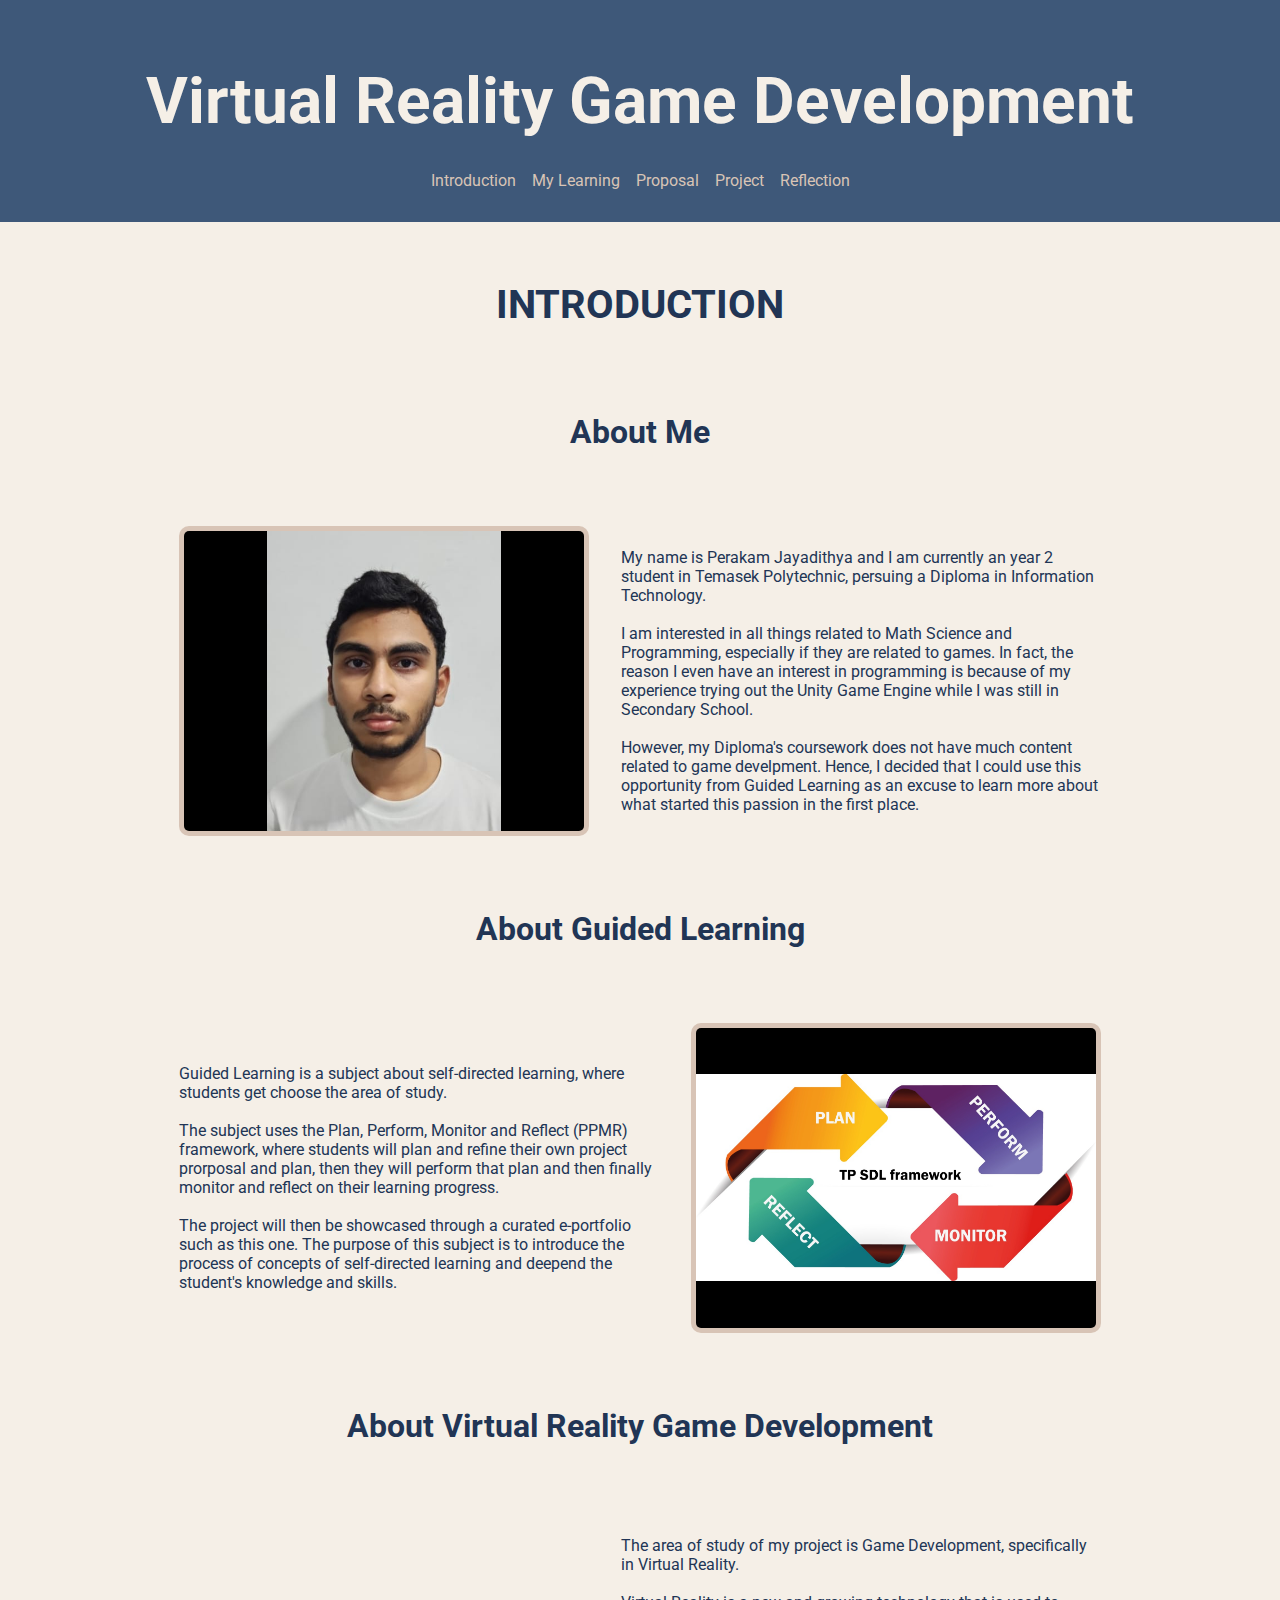
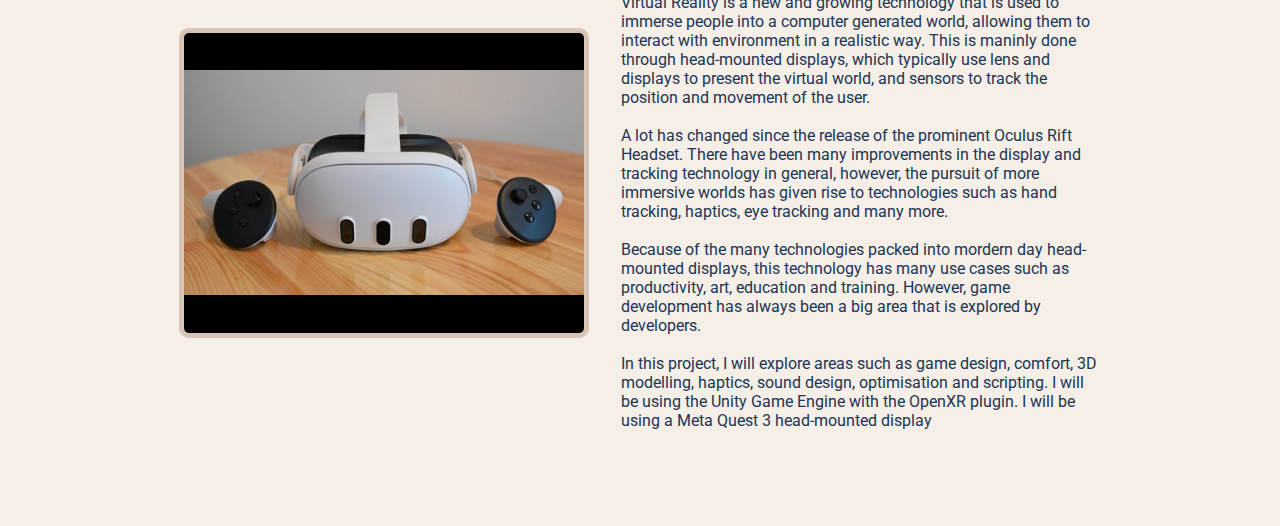
<file: docs/index.html>
<!DOCTYPE html>
<html lang="en">
  <head>
    <meta charset="UTF-8" />
    <meta name="viewport" content="width=device-width, initial-scale=1.0" />
    <title>E-Portfolio</title>
    <link rel="stylesheet" href="./styles.css" />
    <link rel="preconnect" href="https://fonts.googleapis.com" />
    <link rel="preconnect" href="https://fonts.gstatic.com" crossorigin />
    <link
      href="https://fonts.googleapis.com/css2?family=Roboto:ital,wght@0,100;0,300;0,400;0,500;0,700;0,900;1,100;1,300;1,400;1,500;1,700;1,900&display=swap"
      rel="stylesheet"
    />
  </head>
  <body>
    <div class="header">
      <h1>
        Virtual Reality Game Development
      </h1>
      <ul>
        <li><a href="">Introduction</a></li>
        <li><a href="./pages/myLearning.html">My Learning</a></li>
        <li><a href="./pages/proposal.html">Proposal</a></li>
        <li><a href="./pages/project.html">Project</a></li>
        <li><a href="./pages/reflection.html">Reflection</a></li>
      </ul>
    </div>

  <div class="content">
    <h1>INTRODUCTION</h1>
    <div class="section">
      <h2>About Me</h2>
      <div class="entry">
        <figure>
          <div class="image-background">
            <img src="./assets/images/Me.jpeg">
          </div>
        </figure>
        <p>
          My name is Perakam Jayadithya and I am currently an year
          2 student in Temasek Polytechnic, persuing a Diploma in
          Information Technology.<br/><br/>

          I am interested in all things related to Math Science and
          Programming, especially if they are related to games. In fact, 
          the reason I even have an interest in programming is because
          of my experience trying out the Unity Game Engine while I
          was still in Secondary School.<br/><br/>

          However, my Diploma's coursework does not have much content
          related to game develpment. Hence, I decided that I could use
          this opportunity from Guided Learning as an excuse to learn more
          about what started this passion in the first place.
        </p>
      </div>
      <h2>About Guided Learning</h2>
      <div class="entry">
        <p>
          Guided Learning is a subject about self-directed learning,
          where students get choose the area of study.<br/><br/>

          The subject uses the Plan, Perform, Monitor and 
          Reflect (PPMR) framework, where students will plan and 
          refine their own project prorposal and plan, then 
          they will perform that plan and then finally
          monitor and reflect on their learning progress.<br/><br/>

          The project will then be showcased through a curated
          e-portfolio such as this one. The purpose of this subject
          is to introduce the process of concepts of self-directed
          learning and deepend the student's knowledge and skills.
        </p>
        <figure>
          <div class="image-background">
            <img src="./assets/images/PPMR.jpg">
          </div>
        </figure>
      </div>
      <h2>About Virtual Reality Game Development</h2>
      <div class="entry">
        <figure>
          <div class="image-background">
            <img src="./assets/images/Quest3.jpg">
          </div>
        </figure>
        <p>
          The area of study of my project is Game Development,
          specifically in Virtual Reality.<br/><br/>

          Virtual Reality is a new and growing technology that is used to
          immerse people into a computer generated world, allowing them
          to interact with environment in a realistic way. This is maninly
          done through head-mounted displays, which typically use lens
          and displays to present the virtual world, and sensors to track
          the position and movement of the user.<br/><br/>  

          A lot has changed since the release of the prominent Oculus Rift
          Headset. There have been many improvements in the display and tracking
          technology in general, however, the pursuit of more immersive worlds
          has given rise to technologies such as hand tracking, haptics,
          eye tracking and many more.<br><br/>

          Because of the many technologies packed into mordern
          day head-mounted displays, this technology has many use
          cases such as productivity, art, education and training. However,
          game development has always been a big area that is explored
          by developers.<br/><br>
          
          In this project, I will explore areas such as game design, comfort,
          3D modelling, haptics, sound design, optimisation and scripting. I will
          be using the Unity Game Engine with the OpenXR plugin. I will be using a
          Meta Quest 3 head-mounted display
      </div>
    </div>
  </div>
  </body>
</html>
</file>
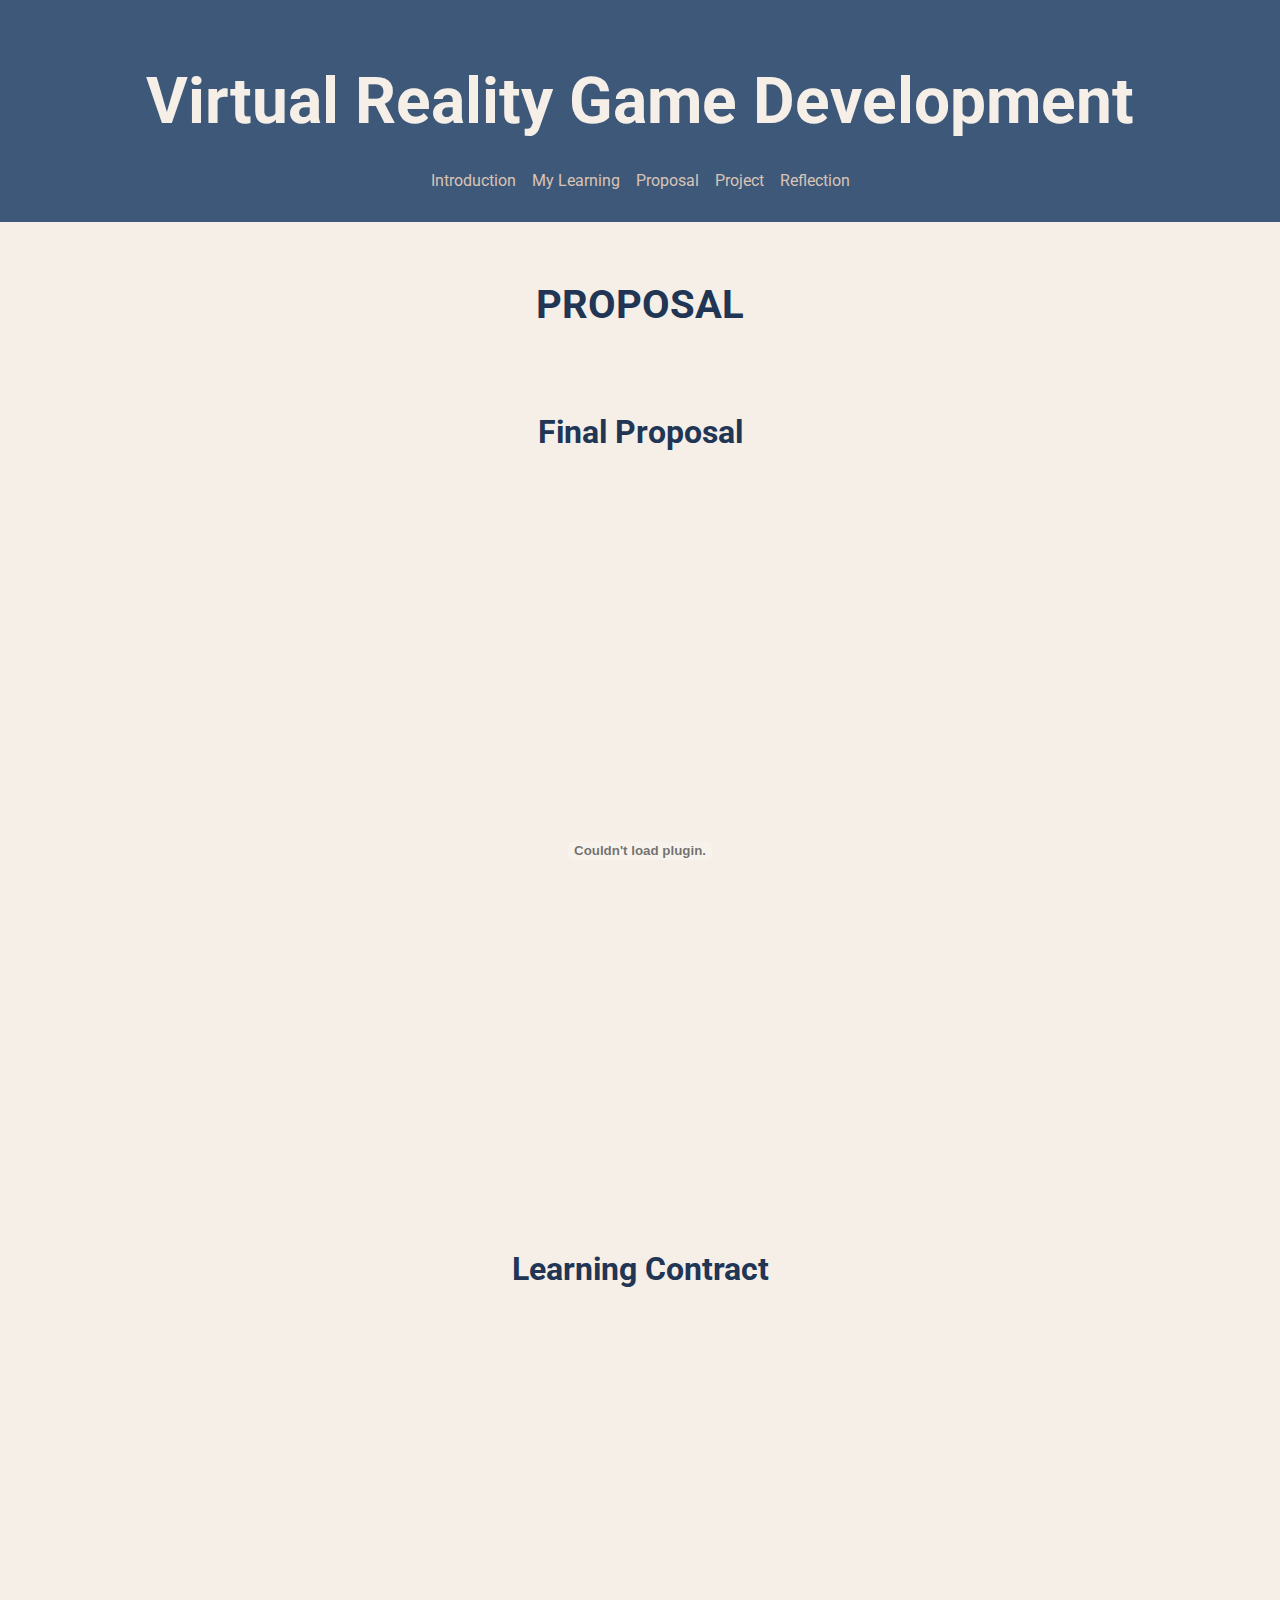
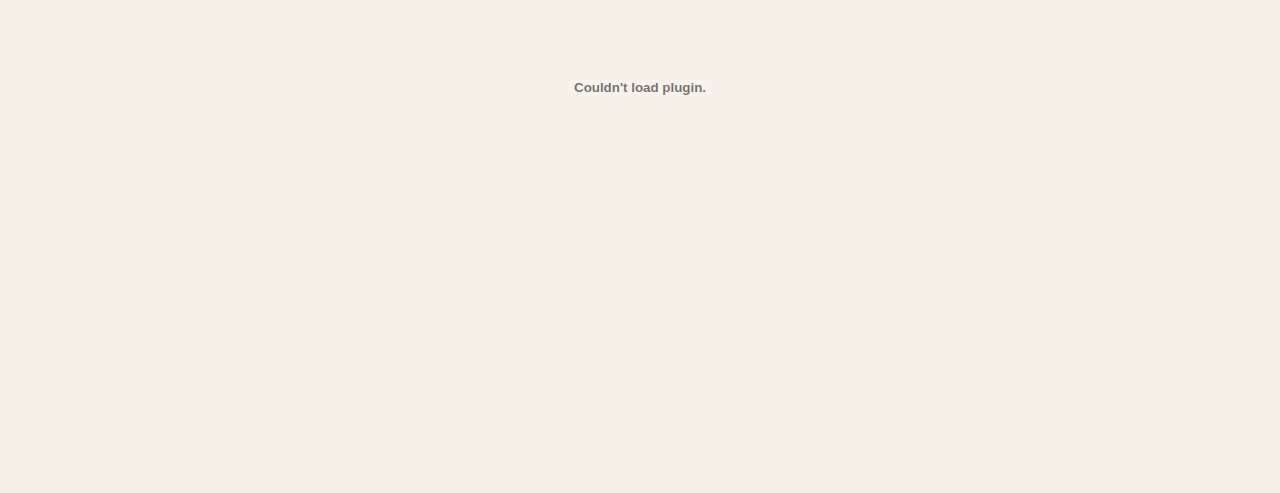
<file: docs/pages/proposal.html>
<!DOCTYPE html>
<html lang="en">
  <head>
    <meta charset="UTF-8" />
    <meta name="viewport" content="width=device-width, initial-scale=1.0" />
    <title>E-Portfolio</title>
    <link rel="stylesheet" href="../styles.css" />
    <link rel="preconnect" href="https://fonts.googleapis.com" />
    <link rel="preconnect" href="https://fonts.gstatic.com" crossorigin />
    <link
      href="https://fonts.googleapis.com/css2?family=Roboto:ital,wght@0,100;0,300;0,400;0,500;0,700;0,900;1,100;1,300;1,400;1,500;1,700;1,900&display=swap"
      rel="stylesheet"
    />
  </head>
  <body>
    <div class="header">
      <h1>
        Virtual Reality Game Development
      </h1>
      <ul>
        <li><a href="../index.html">Introduction</a></li>
        <li><a href="./myLearning.html">My Learning</a></li>
        <li><a href="">Proposal</a></li>
        <li><a href="./project.html">Project</a></li>
        <li><a href="./reflection.html">Reflection</a></li>
      </ul>
    </div>
    
    <div class="content">
      <h1>PROPOSAL</h1>
      <div class="section">
        <h2>Final Proposal</h2>
        <embed src="../assets/pdfs/Proposal.pdf" type="application/pdf", width="450", height="650">
        <h2>Learning Contract</h2>
        <embed src="../assets/pdfs/My Learning Contract.pdf" type="application/pdf", width="450", height="650">
      </div>
    </div>
  </body>
</html>
</file>
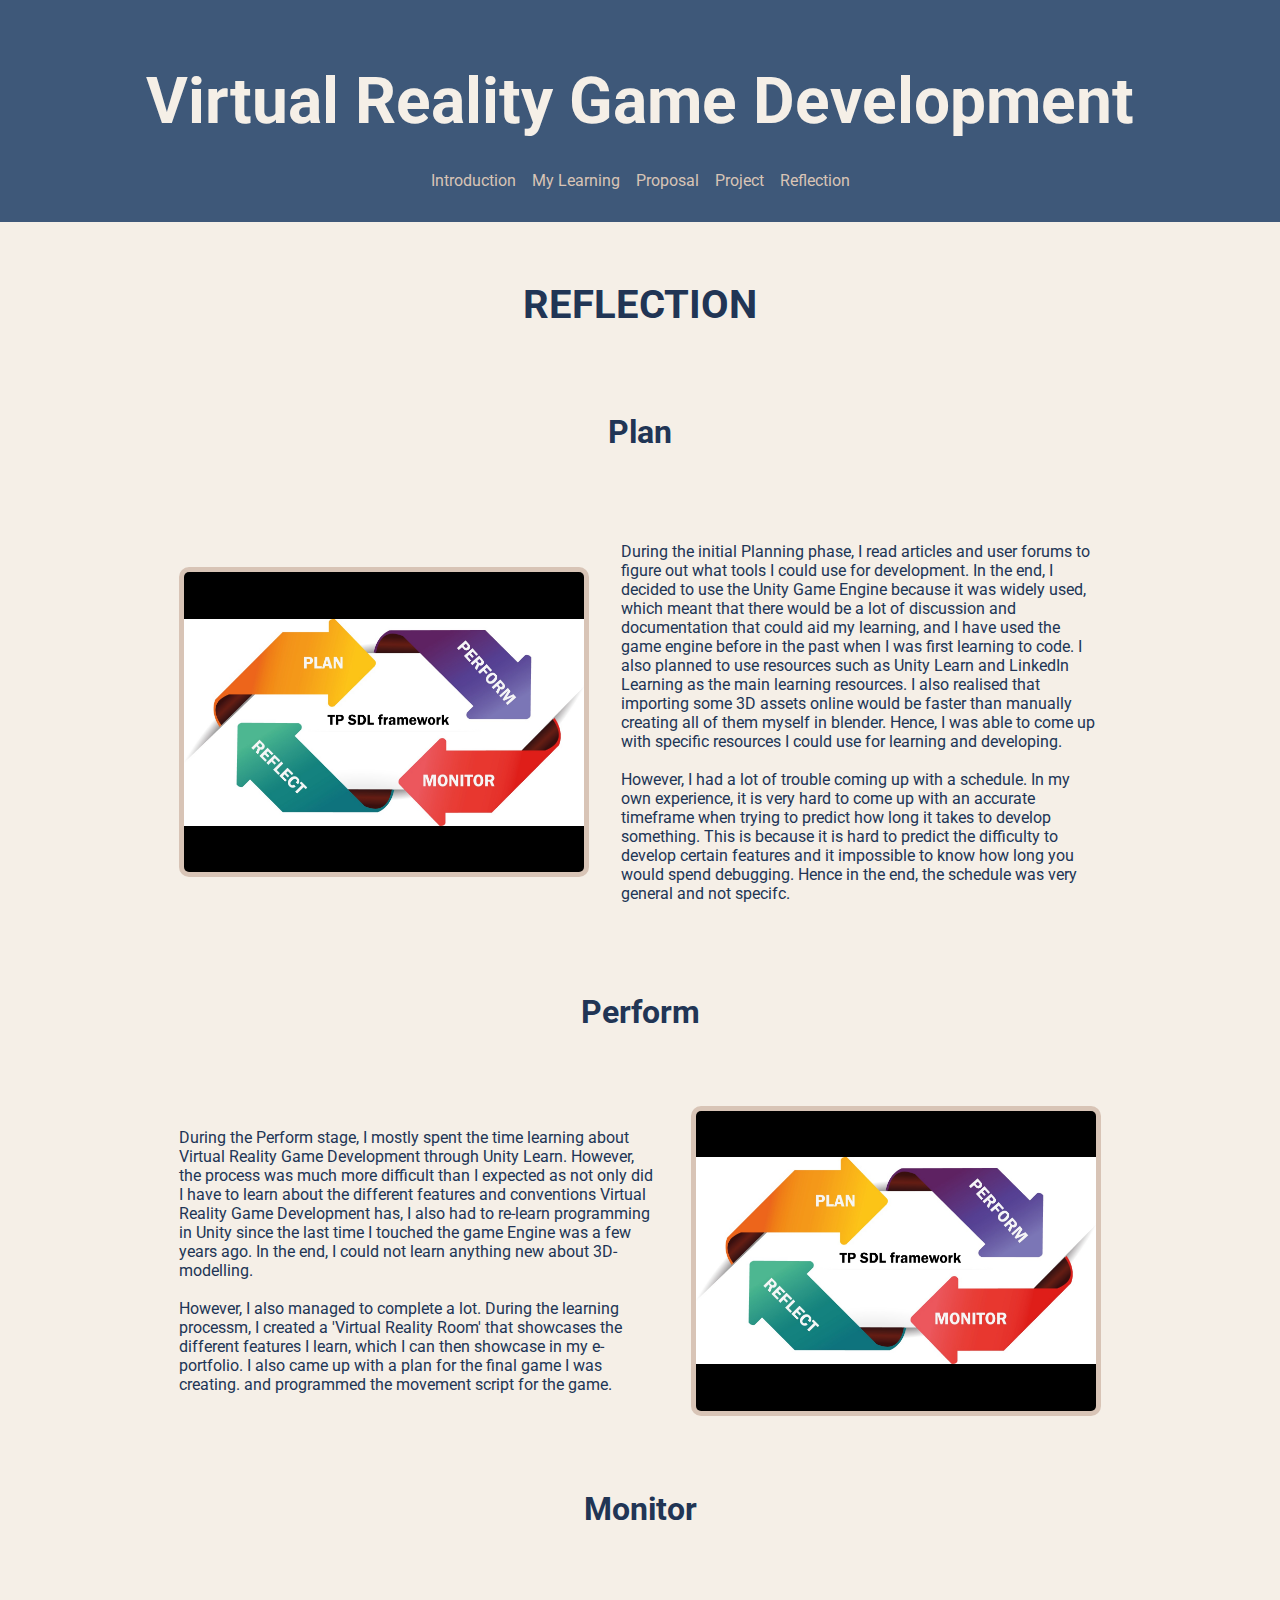
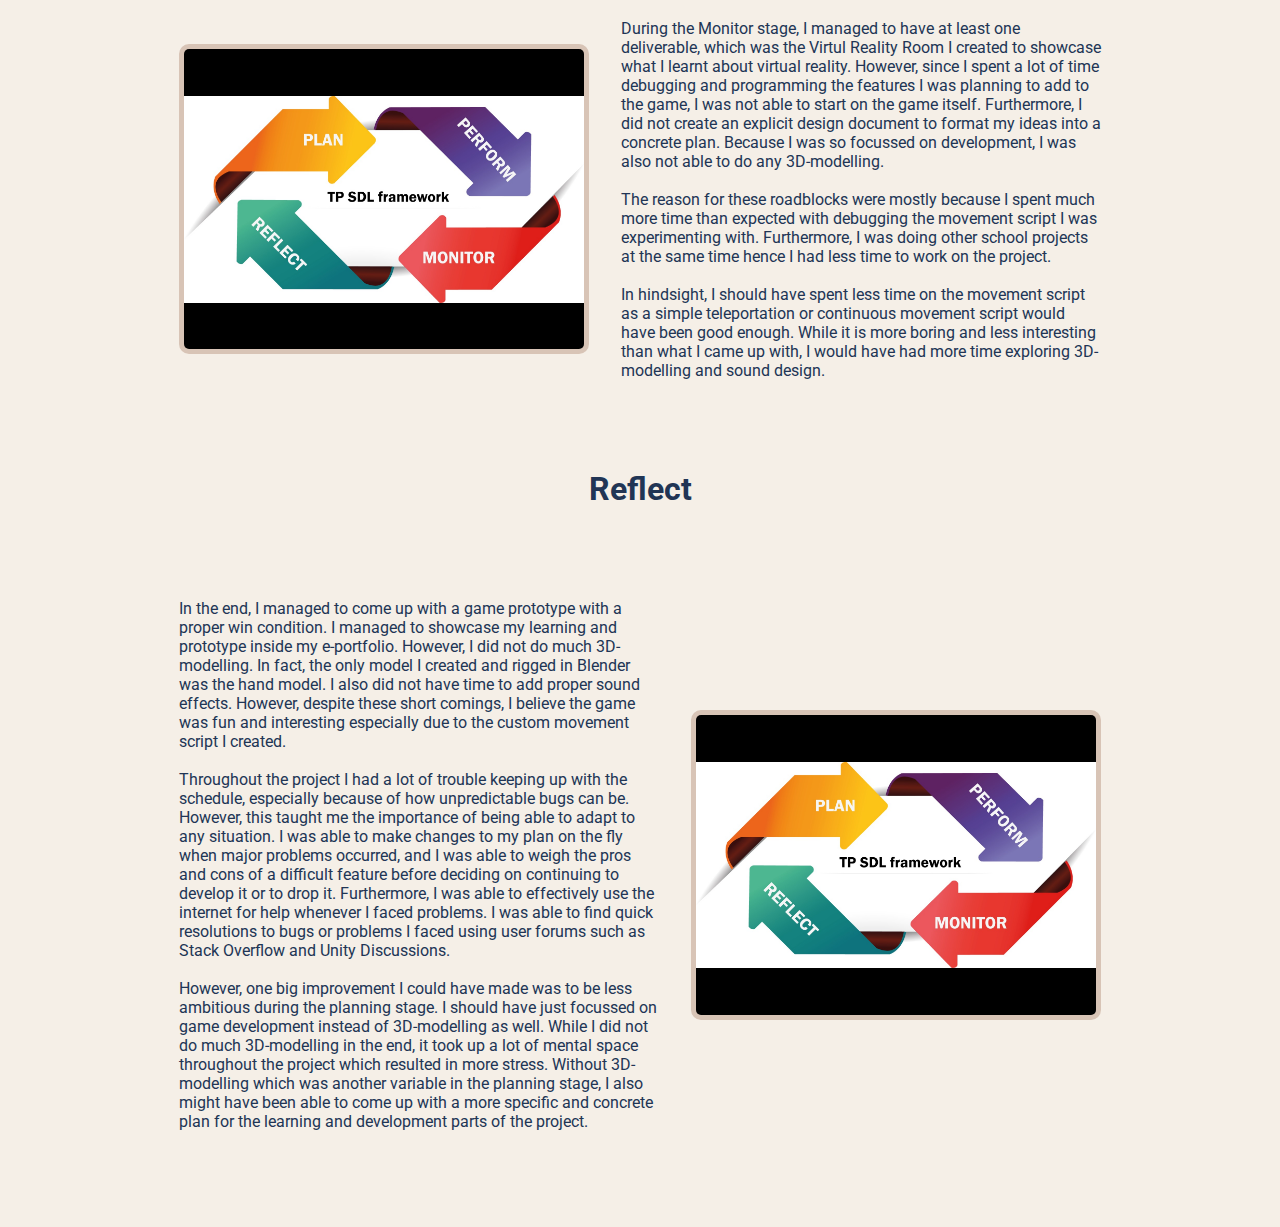
<file: docs/pages/reflection.html>
<!DOCTYPE html>
<html lang="en">
  <head>
    <meta charset="UTF-8" />
    <meta name="viewport" content="width=device-width, initial-scale=1.0" />
    <title>E-Portfolio</title>
    <link rel="stylesheet" href="../styles.css" />
    <link rel="preconnect" href="https://fonts.googleapis.com" />
    <link rel="preconnect" href="https://fonts.gstatic.com" crossorigin />
    <link
      href="https://fonts.googleapis.com/css2?family=Roboto:ital,wght@0,100;0,300;0,400;0,500;0,700;0,900;1,100;1,300;1,400;1,500;1,700;1,900&display=swap"
      rel="stylesheet"
    />
  </head>
  <body>
    <div class="header">
      <h1>
        Virtual Reality Game Development
      </h1>
      <ul>
        <li><a href="../index.html">Introduction</a></li>
        <li><a href="./myLearning.html">My Learning</a></li>
        <li><a href="./proposal.html">Proposal</a></li>
        <li><a href="./project.html">Project</a></li>
        <li><a href="">Reflection</a></li>
      </ul>
    </div>
    
    <div class="content">
      <h1>REFLECTION</h1>
      <div class="section">
        <h2>Plan</h2>
        <div class="entry">
          <figure>
            <div class="image-background">
              <img src="../assets/images/PPMR.jpg">
            </div>
          </figure>
          <p>
            During the initial Planning phase, I read articles and user forums to figure out what tools I could use for development.
            In the end, I decided to use the Unity Game Engine because it was widely used, which meant that there would be a lot of
            discussion and documentation that could aid my learning, and I have used the game engine before in the past when I was first
            learning to code. I also planned to use resources such as Unity Learn and LinkedIn Learning as the main learning
            resources. I also realised that importing some 3D assets online would be faster than manually creating all of them myself in 
            blender. Hence, I was able to come up with specific resources I could use for learning and developing.<br/><br/>

            However, I had a lot of trouble coming up with a schedule. In my own experience, it is very hard to come up with an accurate
            timeframe when trying to predict how long it takes to develop something. This is because it is hard to predict the difficulty
            to develop certain features and it impossible to know how long you would spend debugging. Hence in the end, the schedule was
            very general and not specifc.
          </p>
        </div>
        <h2>Perform</h2>
        <div class="entry">
          <p>
            During the Perform stage, I mostly spent the time learning about Virtual Reality Game Development through Unity Learn. 
            However, the process was much more difficult than I expected as not only did I have to learn about the different features 
            and conventions Virtual Reality Game Development has, I also had to re-learn programming in Unity since the last time I 
            touched the game Engine was a few years ago. In the end, I could not learn anything new about 3D-modelling.<br/><br/>

            However, I also managed to complete a lot. During the learning processm, I created a 'Virtual Reality Room' 
            that showcases the different features I learn, which I can then showcase in my e-portfolio. I also came up with a
            plan for the final game I was creating. and programmed the movement script for the game.
          </p>
          <figure>
            <div class="image-background">
              <img src="../assets/images/PPMR.jpg">
            </div>
          </figure>
        </div>
        <h2>Monitor</h2>
        <div class="entry">
          <figure>
            <div class="image-background">
              <img src="../assets/images/PPMR.jpg">
            </div>
          </figure>
          <p>
            During the Monitor stage, I managed to have at least one deliverable, which was the Virtul Reality Room I created
            to showcase what I learnt about virtual reality. However, since I spent a lot of time debugging and programming the
            features I was planning to add to the game, I was not able to start on the game itself. Furthermore, I did not create an
            explicit design document to format my ideas into a concrete plan. Because I was so focussed on development, I was
            also not able to do any 3D-modelling.<br/><br/>

            The reason for these roadblocks were mostly because I spent much more time than expected with debugging the movement script
            I was experimenting with. Furthermore, I was doing other school projects at the same time hence I had less time to work on
            the project.<br/><br/>

            In hindsight, I should have spent less time on the movement script as a simple teleportation or continuous movement script
            would have been good enough. While it is more boring and less interesting than what I came up with, I would have had more
            time exploring 3D-modelling and sound design.
          </p>
        </div>
        <h2>Reflect</h2>
        <div class="entry">
          <p>
            In the end, I managed to come up with a game prototype with a proper win condition. I managed to showcase my learning and
            prototype inside my e-portfolio. However, I did not do much 3D-modelling. In fact, the only model I created and rigged in
            Blender was the hand model. I also did not have time to add proper sound effects.
            However, despite these short comings, I believe the game was fun and interesting especially due to the custom movement
            script I created.<br/><br/>

            Throughout the project I had a lot of trouble keeping up with the schedule, especially because of how unpredictable bugs can
            be. However, this taught me the importance of being able to adapt to any situation. I was able to make changes to my plan on
            the fly when major problems occurred, and I was able to weigh the pros and cons of a difficult feature before deciding on
            continuing to develop it or to drop it. Furthermore, I was able to effectively use the internet for help whenever I faced
            problems. I was able to find quick resolutions to bugs or problems I faced using user forums such as Stack Overflow and
            Unity Discussions.<br/><br/>

            However, one big improvement I could have made was to be less ambitious during the planning stage. I should have just
            focussed on game development instead of 3D-modelling as well. While I did not do much 3D-modelling in the end, it took
            up a lot of mental space throughout the project which resulted in more stress. Without 3D-modelling which was another
            variable in the planning stage, I also might have been able to come up with a more specific and concrete plan for the
            learning and development parts of the project.
          <figure>
            <div class="image-background">
              <img src="../assets/images/PPMR.jpg">
            </div>
          </figure>
        </div>
      </div>
    </div>
  </body>
</html>
</file>
<file: docs/styles.css>
html {
  font-family: roboto, serif;
}

body {
  margin: 0;
  padding-bottom: 5rem;
  background-color: #F5EFE7;
}

figure {
  margin: 0;
  border: 5px solid #D8C4B6;
  background-color: #D8C4B6;
  border-radius: 10px;
}

figure figcaption {
  text-align: center;
  padding: 0.5rem;
  font-size: 0.7rem;
  background-color: #D8C4B6;
  color: #213555;
}

.image-background {
  height: 300px;
  width: 400px;
  background-color: black;
  display: flex;
  align-items: center;
  justify-content: center;
  border-radius: 5px;
}

.image-background img {
  max-width: 100%;
  max-height: 100%;
}

.image-background iframe {
  width: 100%;
  height: 100%;
}

.header {
  background-color: #3E5879;
  color: #E5E7EB;
  display: flex;
  flex-direction: column;
  padding: 2rem;
  align-items: center;
}

.header h1 {
  padding: 0;
  font-size: 4rem;
  margin: 2rem;
  color: #F5EFE7;
}

.header ul {
  list-style: none;
  margin: 0;
  padding: 0;
  display: flex;
  gap: 1rem;
  justify-content: center;
}

.header li a {
  text-decoration: none;
  color: #D8C4B6;
}

.content {
  color: #213555;
  display: flex;
  flex-direction: column;
  align-items: center;
}

.content h1 {
  font-size: 2.5rem;
  padding: 2rem;
}

.section {
  display: flex;
  flex-direction: column;
  align-items: center;
  gap: 3rem;
}

.section h2 {
  font-size: 2rem;
}

.section .entry {
  display: flex;
  align-items: center;
  gap: 2rem;
}

.section .entry p {
  max-width: 30rem;
}

.multi-image-section {
  display: flex;
  flex-direction: column;
  align-items: center;
}

.multi-image-section p {
  margin-top: 2rem;
  width: 50rem;
}

.multi-image-section .images {
  display: flex;
  gap: 5rem;
  align-items: start;
}
</file>
